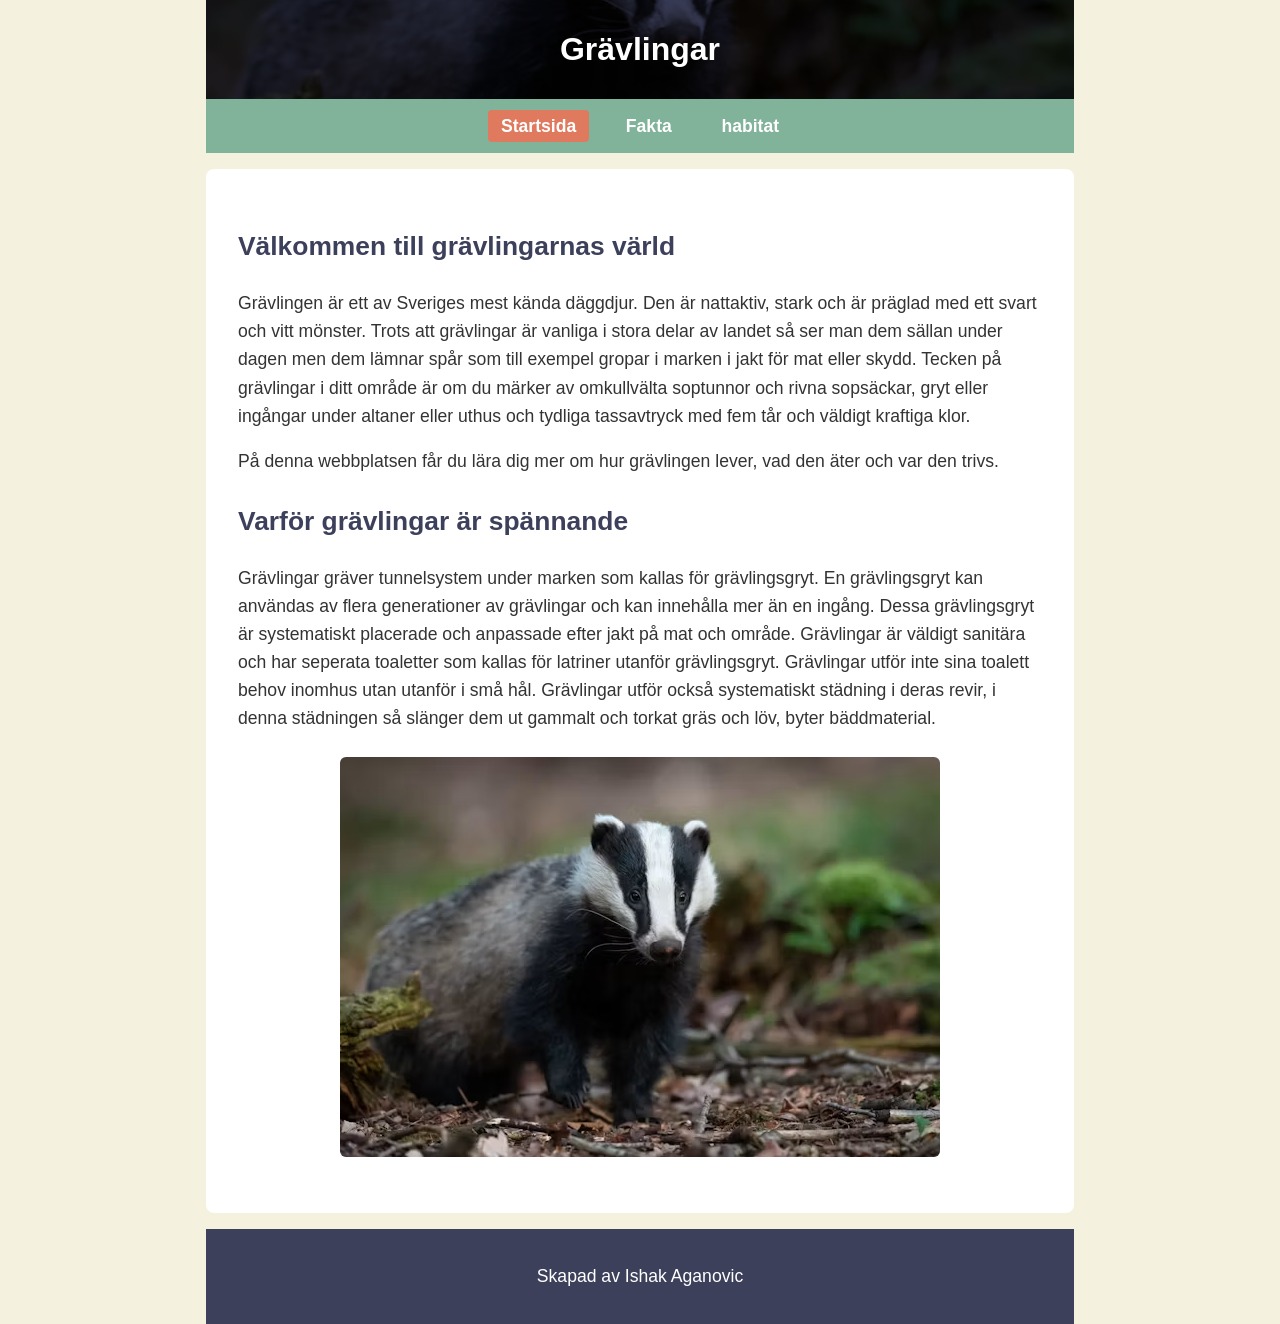
<file: index.html>
<!DOCTYPE html>
<html lang="sv">
<head>
    <meta charset="UTF-8">
    <meta name="viewport" content="width=device-width, initial-scale=1.0">
    <title>Fakta Om Grävlingar</title>
    <link rel="stylesheet" href="styles.css">
</head>
<body>
    <header id="sidhuvud">
        <h1>Grävlingar </h1>
    </header>

    <nav>
        <ul>
            <li><a href="index.html" class="aktiv">Startsida</a></li>
            <li><a href="fakta.html">Fakta</a></li>
            <li><a href="habitat.html">habitat</a></li>
        </ul>
    </nav>

    <main>
        <h2>Välkommen till grävlingarnas värld</h2>
        <p>Grävlingen är ett av Sveriges mest kända däggdjur. Den är nattaktiv, stark och är präglad med ett svart och vitt mönster. Trots att grävlingar är vanliga i stora delar av landet så ser man dem sällan under dagen men dem lämnar spår som till exempel gropar i marken i jakt för mat eller skydd. Tecken på grävlingar i ditt område är om du märker av omkullvälta soptunnor och rivna sopsäckar, gryt eller ingångar under altaner eller uthus och tydliga tassavtryck med fem tår och väldigt kraftiga klor.  </p>

        <p>På denna webbplatsen får du lära dig mer om hur grävlingen lever, vad den äter och var den trivs. </p>
        <h2>Varför grävlingar är spännande</h2>
        <p>Grävlingar gräver tunnelsystem under marken som kallas för grävlingsgryt. En grävlingsgryt kan användas av flera generationer av grävlingar och kan innehålla mer än en ingång. Dessa grävlingsgryt är systematiskt placerade och anpassade efter jakt på mat och område. Grävlingar är väldigt sanitära och har seperata toaletter som kallas för latriner utanför grävlingsgryt. Grävlingar utför inte sina toalett behov inomhus utan utanför i små hål. Grävlingar utför också systematiskt städning i deras revir, i denna städningen så slänger dem ut gammalt och torkat gräs och löv, byter bäddmaterial. </p>

        <img src="images/grävling1.jpg.avif" alt="En grävling som går i gräset">
    </main>

    <footer>
        <p>Skapad av Ishak Aganovic</p>
    </footer>
</body>
</html>
</file>
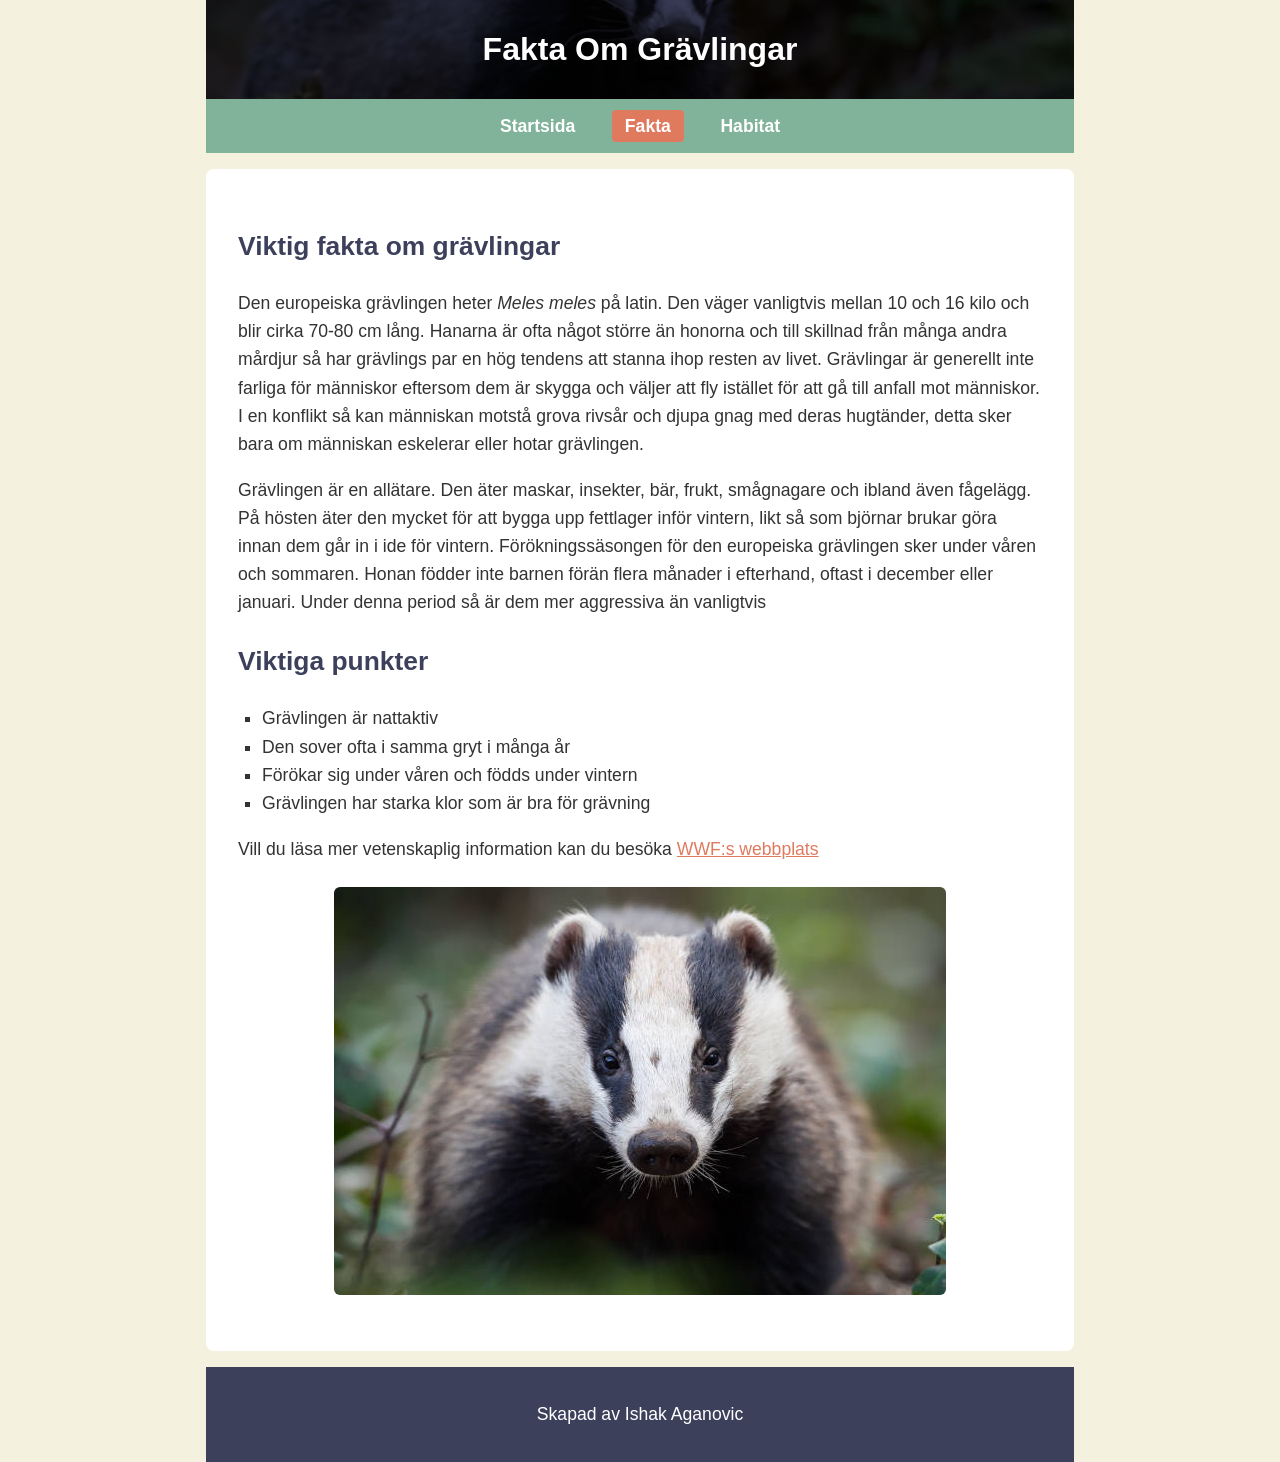
<file: fakta.html>
<!DOCTYPE html>
<html lang="sv">
<head>
    <meta charset="UTF-8">
    <meta name="viewport" content="width=device-width, initial-scale=1.0">
    <title>Grävlingar - Fakta</title>
    <link rel="stylesheet" href="styles.css">
</head>
<body>
    <header id="sidhuvud"> 
        <h1>Fakta Om Grävlingar</h1>
    </header>

    <nav>
        <ul>
            <li><a href="index.html">Startsida</a></li>
            <li><a href="fakta.html" class="aktiv">Fakta</a></li>
            <li><a href="habitat.html">Habitat</a></li>
        </ul>
    </nav>

    <main>
        <h2>Viktig fakta om grävlingar</h2>
        <p>Den europeiska grävlingen heter <em>Meles meles</em> på latin. Den väger vanligtvis mellan 10 och 16 kilo och blir cirka 70-80 cm lång. Hanarna är ofta något större än honorna och till skillnad från många andra mårdjur så har grävlings par en hög tendens att stanna ihop resten av livet. Grävlingar är generellt inte farliga för människor eftersom dem är skygga och väljer att fly istället för att gå till anfall mot människor. I en konflikt så kan människan motstå grova rivsår och djupa gnag med deras hugtänder, detta sker bara om människan eskelerar eller hotar grävlingen. </p>

        <p>Grävlingen är en allätare. Den äter maskar, insekter, bär, frukt, smågnagare och ibland även fågelägg. På hösten äter den mycket för att bygga upp fettlager inför vintern, likt så som björnar brukar göra innan dem går in i ide för vintern. Förökningssäsongen för den europeiska grävlingen sker under våren och sommaren. Honan födder inte barnen förän flera månader i efterhand, oftast i december eller januari. Under denna period så är dem mer aggressiva än vanligtvis</p>

        <h2>Viktiga punkter</h2>
        <ul>
            <li>Grävlingen är nattaktiv</li>
            <li>Den sover ofta i samma gryt i många år</li>
            <li>Förökar sig under våren och födds under vintern</li>
            <li>Grävlingen har starka klor som är bra för grävning</li>
        </ul>

        <p>Vill du läsa mer vetenskaplig information kan du besöka <a href="https://www.wwf.se" target="_blank">WWF:s webbplats</a></p>

        <img src="images/grävling2.jpg.jpg" alt="Närbild på en grävlings ansikte">
    </main>
    <footer>
        <p>Skapad av Ishak Aganovic</p>
    </footer>
</body>
</html>
</file>
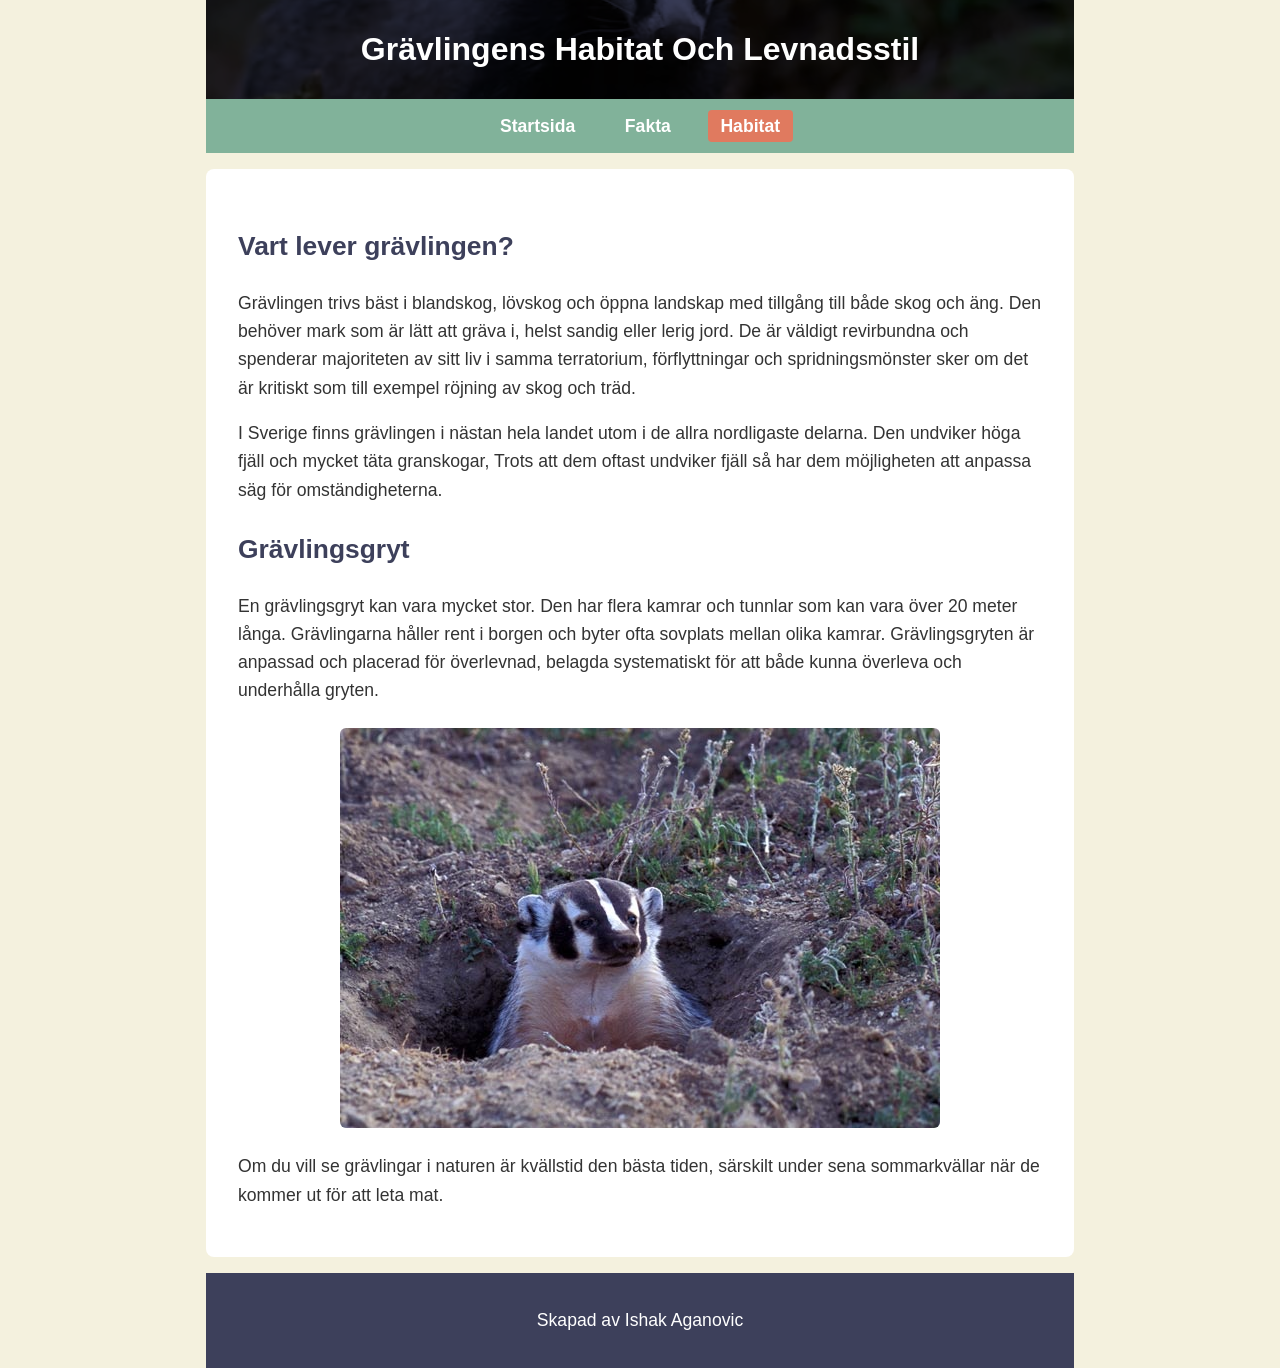
<file: habitat.html>
<!DOCTYPE html>
<html lang="sv">
<head>
    <meta charset="UTF-8">
    <meta name="viewport" content="width=device-width, initial-scale=1.0">
    <title>Grävlingar - Habitat</title>
    <link rel="stylesheet" href="styles.css">
</head>
<body>
    <header id="sidhuvud">
        <h1>Grävlingens Habitat Och Levnadsstil</h1>
    </header>

    <nav>
        <ul>
            <li><a href="index.html">Startsida</a></li>
            <li><a href="fakta.html">Fakta</a></li>
            <li><a href="habitat.html" class="aktiv">Habitat</a></li>
        </ul>
    </nav>

    <main>
        <h2>Vart lever grävlingen?</h2>
        <p>Grävlingen trivs bäst i blandskog, lövskog och öppna landskap med tillgång till både skog och äng. Den behöver mark som är lätt att gräva i, helst sandig eller lerig jord. De är väldigt revirbundna och spenderar majoriteten av sitt liv i samma terratorium, förflyttningar och spridningsmönster sker om det är kritiskt som till exempel röjning av skog och träd.</p>

        <p>I Sverige finns grävlingen i nästan hela landet utom i de allra nordligaste delarna. Den undviker höga fjäll och mycket täta granskogar, Trots att dem oftast undviker fjäll så har dem möjligheten att anpassa säg för omständigheterna.</p>

        <h2>Grävlingsgryt</h2>
        <p>En grävlingsgryt kan vara mycket stor. Den har flera kamrar och tunnlar som kan vara över 20 meter långa. Grävlingarna håller rent i borgen och byter ofta sovplats mellan olika kamrar. Grävlingsgryten är anpassad och placerad för överlevnad, belagda systematiskt för att både kunna överleva och underhålla gryten.</p>

        <img src="images/grävling3.jpg.jpg" alt="Grävling som tittar ut från sitt grävda hål">

        <p>Om du vill se grävlingar i naturen är kvällstid den bästa tiden, särskilt under sena sommarkvällar när de kommer ut för att leta mat.</p>
    </main>

    <footer>
        <p>Skapad av Ishak Aganovic</p>
    </footer>
</body>
</html>
</file>
<file: styles.css>
* {
    box-sizing: border-box;

}

body{
    font-family: Arial, Helvetica, sans-serif;
    font-size: 1.1rem;
    line-height: 1.6;
    margin: 0;
    padding: 0 1rem;
    background-color: #f4f1de;
    color: #333;
    max-width: 900px;
    margin: 0 auto;
}

  

#sidhuvud {
    background-color: #3d405b;
    background-image: url(images/grävling1.jpg.avif);
    background-size: cover;
    background-position: center;
    background-blend-mode: multiply;
    color: white;
    padding: 1.5rem;
    text-align: center;
}

#sidhuvud h1 {
    margin: 0;
    font-size: 2rem;
}

nav {
    background-color: #81b29a;
    padding: 0.8rem;
}

nav ul {
    list-style: none;
    margin: 0;
    padding: 0;
    display: flex;
    gap: 1.5rem;
    justify-content: center;
}

nav a {
    color: white;
    text-decoration: none;
    font-weight: bold;
    padding: 0.4rem 0.8rem;
}

nav a:hover {
    background-color: #3d405b;
    border-radius: 4px;
}

nav a.aktiv {
    background-color: #e07a5f;
    border-radius: 4px;
}

main {
    background-color: white;
    padding: 2rem;
    margin: 1rem 0;
    border-radius: 8px;
}

main h2 {
    color: #3d405b;
    margin-top: 1.5rem;
}

main p {
    margin-bottom: 1rem;
}

img {
    max-width: 100%;
    height: auto;
    display: block;
    margin: 1.5rem auto;
    border-radius: 6px;
}

main ul {
    list-style-type: square;
    padding-left: 1.5rem;
}

main a {
    color: #e07a5f;
    text-decoration: underline;
}

main a:hover {
    color: #3d405b;
}

footer {
    background-color: #3d405b;
    color: white;
    text-align: center;
    padding: 1rem;
    margin-top: 1rem;
}
</file>
